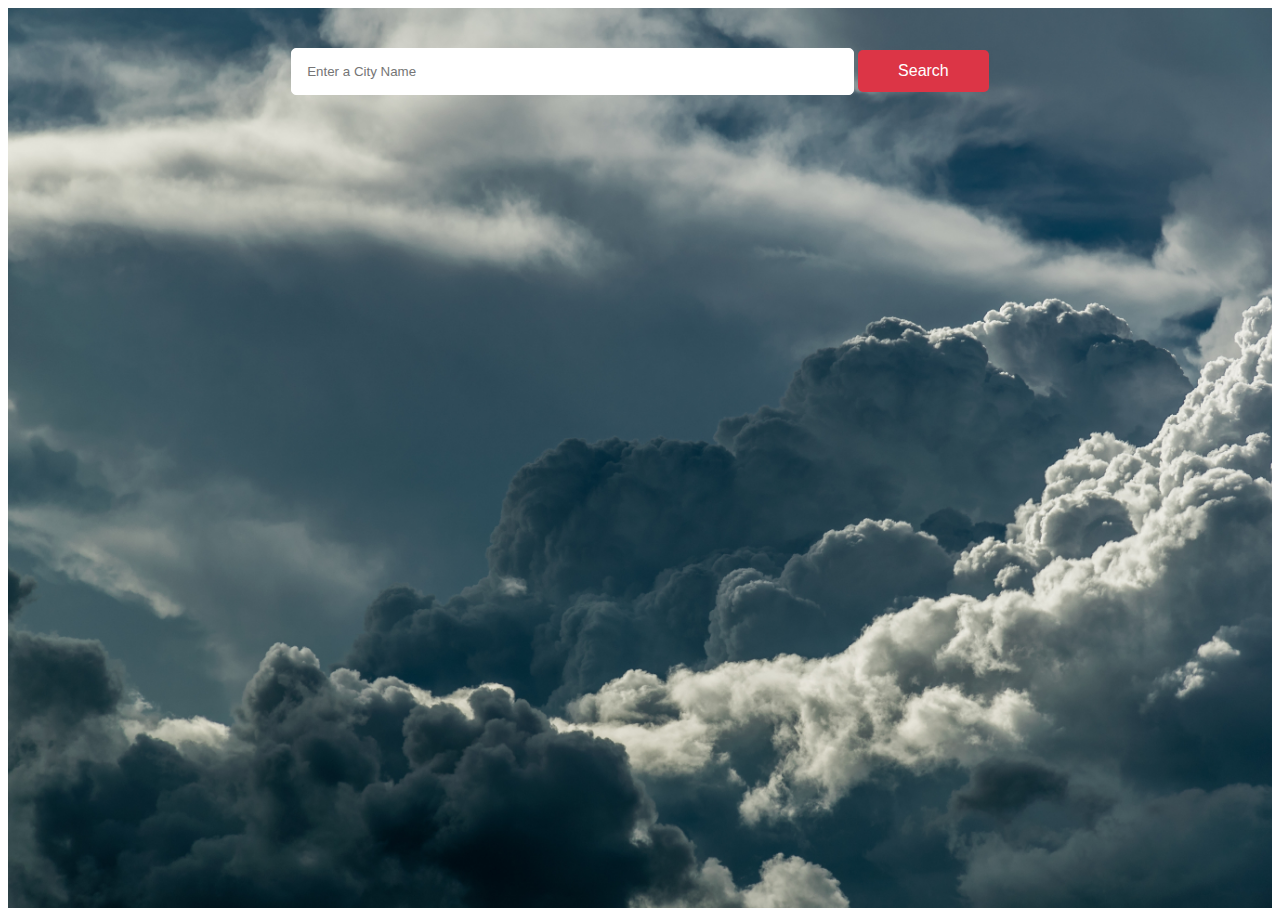
<file: Session 1/index.html>
<!DOCTYPE html>
<html lang="en">
<head>
    <title>Weather App</title>
    <link rel="stylesheet" href="style.css">
</head>
<body>
    <div class="main">
        <div class="user_input">
            <form action="#">
                <input type="text" placeholder="Enter a City Name" id="city_name">
                <button type="button" onclick="getWeatherData()">Search</button>
            </form>
        </div>
    </div>
    <script>
        function getWeatherData(){
            var city_name=document.getElementById('city_name').value;
            console.log(city_name)
        }
    </script>
</body>
</html>
</file>
<file: Session 1/style.css>
.main{
    height: 100vh;
    background-image: url("./Images/w1.jpg");
    background-size: cover;
    background-position: center}
input[type=text]{
    width: 70%;
    padding: 15px;
    margin-bottom: 20px;
    border: 1px solid white;
    border-radius: 5px;}
button{
    background-color: #dc3546;
    border: 0px solid white;
    border-radius: 5px;
    padding: 12px 40px;
    color: white;
    font-size: 16px;}
.user_input{
    width: 60%;
    text-align: center;
    margin: auto;
    padding-top: 40px;}
</file>
